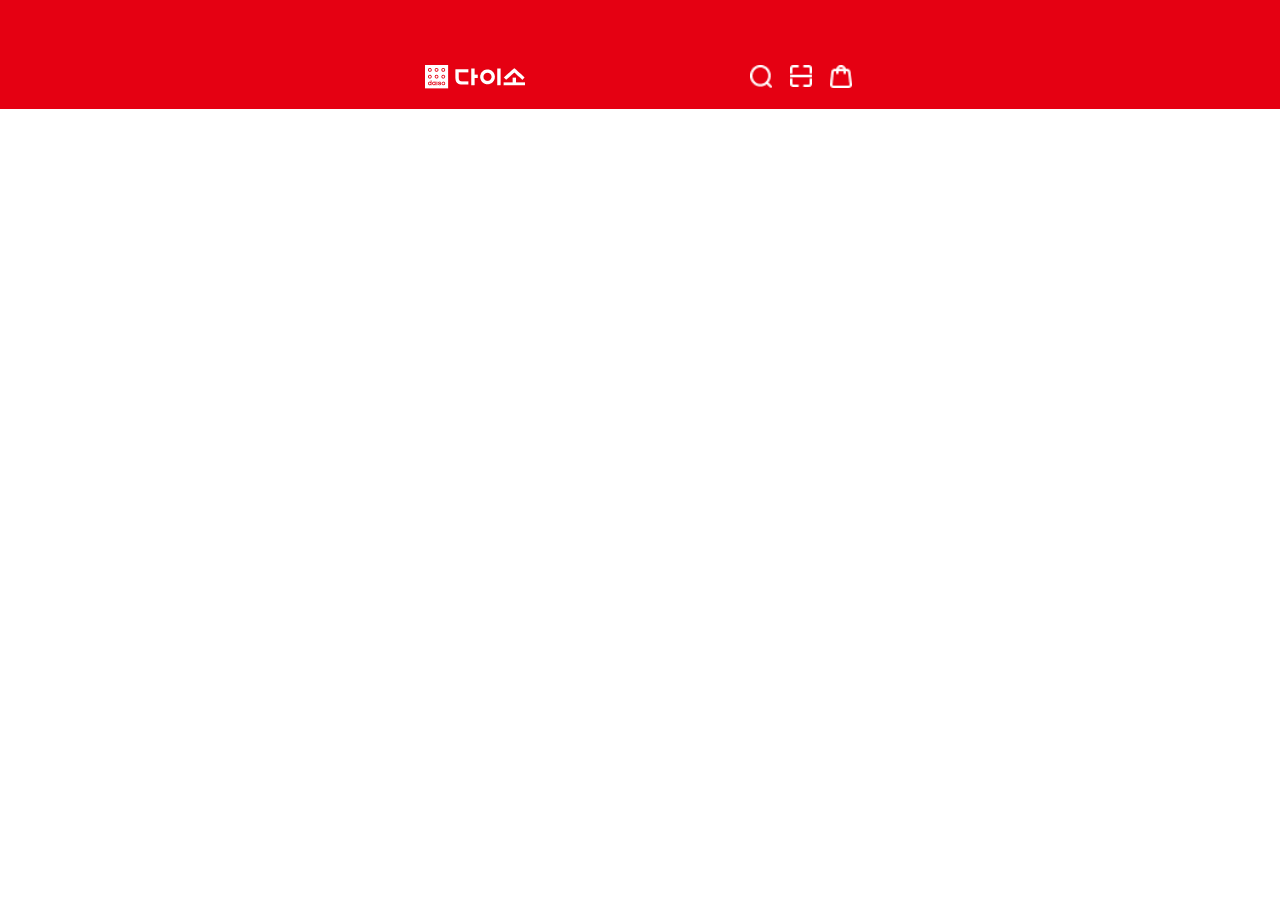
<file: sub01/header.html>
<!DOCTYPE html>
<html lang="ko">

<head>
    <meta charset="UTF-8">
    <meta name="viewport" content="width=device-width, initial-scale=1.0">
    <title>header</title>
    <style>
        * {
            margin: 0;
            padding: 0;
            box-sizing: border-box;
        }

        body {
            color: #333;
            line-height: 1;
            font-family: 'Pretendard-Regular';
        }

        li {
            list-style: none;
        }

        a {
            color: inherit;
            text-decoration: none;
        }

        .inner {
            max-width: 430px;
            width: calc(100 - 30px);
            margin: 0 auto;
        }

        .header {
            background-color: #E50012;
            padding: 62px 0 15px;
        }

        .header .inner {
            display: flex;
            justify-content: space-between;
            align-items: center;
        }

        .header .inner ul {
            display: flex;
        }

        .header .inner ul li {
            margin-left: 12px;
            padding: 0 3px;
            width: 28px;

            img {
                width: 100%;
            }
        }
    </style>
</head>
<body>
    <header class="header" id="header">
        <div class="inner">
            <h1><a href="#"><img src="../img/icon_logo-fff.png" alt="logo"></a></h1>
            <ul>
                <li><a href="#"><img src="../img/Icon_search.png" alt="검색"></a></li>
                <li><a href="#"><img src="../img/Icon_scan(f).png" alt="스캔"></a></li>
                <li><a href="#"><img src="../img/Icon_shop.png" alt="장바구니"></a></li>
            </ul>
        </div><!-- .inner end -->
    </header><!-- .header end -->
</body>

</html>
</file>
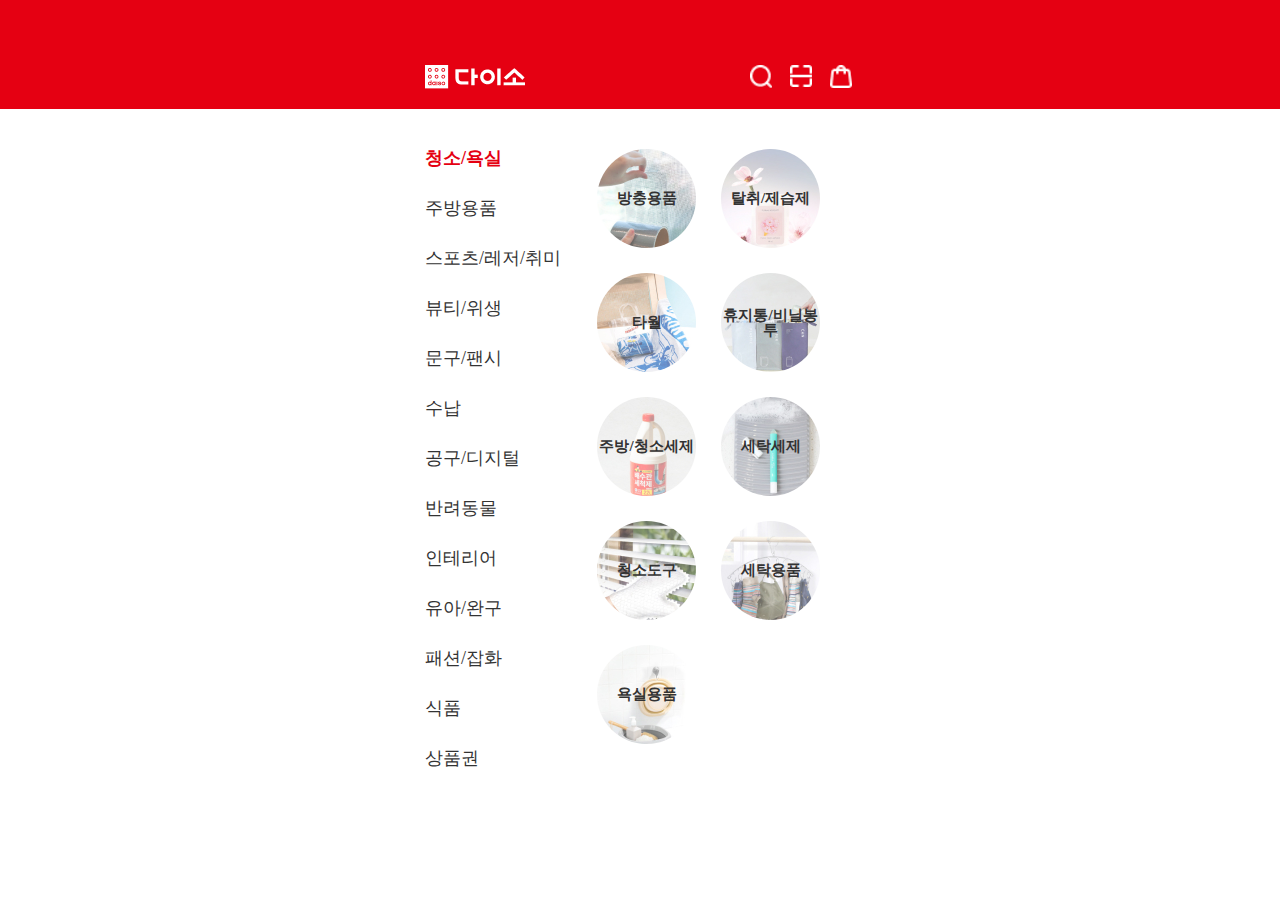
<file: sub01/카테고리.html>
<!DOCTYPE html>
<html lang="ko">
<head>
    <meta charset="UTF-8">
    <meta name="viewport" content="width=device-width, initial-scale=1.0">
    <title>카테고리</title>
    <link rel="stylesheet" href="css/cartagory.css">
</head>

<script src="../lib/jquery-3.7.1.min.js"></script>
<script>
    $(function(){

        $('.menu_wrap .menu .depth01').click(function(){

            $('.menu_wrap .menu .depth01').removeClass('on');
            $(this).addClass('on');
        })

    
    });//end
</script>
<body>
    <div class="header">
        <div class="inner">
            <h1><a href="../index.html"><img src="../img/icon_logo-fff.png" alt="logo"></a></h1>
            <ul>
                <li><a href="#"><img src="../img/Icon_search.png" alt="검색"></a></li>
                <li><a href="#"><img src="../img/Icon_scan(f).png" alt="스캔"></a></li>
                <li><a href="#"><img src="../img/Icon_shop.png" alt="장바구니"></a></li>
            </ul>
        </div><!-- .inner end -->
    </div> <!-- .header end -->

    <div class="menu_wrap inner">
        <ul class="menu">
            <li class="depth01 on">
                <a href="#">청소/욕실</a>
                <ul class="depth02 on">
                    <li style="background: url('img/청소01.jpg');"><a href="#">방충용품</a></li>
                    <li style="background: url('img/청소02.jpg');"><a href="#">탈취/제습제</a></li>
                    <li style="background: url('img/청소03.jpg');"><a href="#">타월</a></li>
                    <li style="background: url('img/청소04.jpg');"><a href="#">휴지통/비닐봉투</a></li>
                    <li style="background: url('img/청소05.jpg');"><a href="#">주방/청소세제</a></li>
                    <li style="background: url('img/청소06.jpg');"><a href="#">세탁세제</a></li>
                    <li style="background: url('img/청소07.jpg');"><a href="#">청소도구</a></li>
                    <li style="background: url('img/청소08.jpg');"><a href="#">세탁용품</a></li>
                    <li style="background: url('img/청소09.jpg');"><a href="#">욕실용품</a></li>
                </ul><!-- .depth02 -->
            </li>
            <li class="depth01">
                <a href="#">주방용품</a>
                <ul class="depth02">
                    <li style="background: url('img/주방01.jpg');"><a href="">그릇/트레이</a></li>
                    <li style="background: url('img/주방02.jpg');"><a href="#">컵/물병</a></li>
                    <li style="background: url('img/주방03.jpg');"><a href="#">보관용기</a></li>
                    <li style="background: url('img/주방04.jpg');"><a href="#">수저/커트리지</a></li>
                    <li style="background: url('img/주방05.jpg');"><a href="#">주방잡화</a></li>
                    <li style="background: url('img/주방06.jpg');"><a href="#">팬/냄비</a></li>
                    <li style="background: url('img/주방07.jpg');"><a href="#">칼/도마/채칼/가위</a></li>
                    <li style="background: url('img/주방08.jpg');"><a href="#">베이킹용품</a></li>
                    <li style="background: url('img/주방09.jpg');"><a href="#">와인용품</a></li>
                    <li style="background: url('img/주방10.jpg');"><a href="#">커피/티용품</a></li>
                </ul><!-- .depth02 -->
            </li>
            <li class="depth01">
                <a href="#">스포츠/레저/취미</a>
                <ul class="depth02">
                    <li style="background: url('img/캠핑01.jpg');"><a href="#">캠핑/여행</a></li>
                    <li style="background: url('img/캠핑02.jpg');"><a href="#">자동차용품</a></li>
                    <li style="background: url('img/캠핑03.jpg');"><a href="#">홈트레이닝</a></li>
                    <li style="background: url('img/캠핑04.jpg');"><a href="#">구기/라켓운동</a></li>
                    <li style="background: url('img/캠핑05.jpg');"><a href="#">등산/수영/골프</a></li>
                    <li style="background: url('img/캠핑06.jpg');"><a href="#">취미</a></li>
                    <li style="background: url('img/캠핑07.jpg');"><a href="#">수예용품</a></li>
                </ul><!-- .depth02 -->
            </li>
            <li class="depth01">
                <a href="#">뷰티/위생</a>
                <ul class="depth02">
                    <li style="background: url('img/뷰티01.jpg');"><a href="#">스킨케어</a></li>
                    <li style="background: url('img/뷰티02.jpg');"><a href="#">메이크업</a></li>
                    <li style="background: url('img/뷰티03.jpg');"><a href="#">네일용품</a></li>
                    <li style="background: url('img/뷰티04.jpg');"><a href="#">미용용품</a></li>
                    <li style="background: url('img/뷰티05.jpg');"><a href="#">맨케어</a></li>
                    <li style="background: url('img/뷰티06.jpg');"><a href="#">가정의료용품</a></li>
                    <li style="background: url('img/뷰티07.jpg');"><a href="#">마스크</a></li>
                </ul><!-- .depth02 end -->
            </li>
            <li class="depth01">
                <a href="#">문구/팬시</a>
                <ul class="depth02">
                    <li style="background: url('img/문구01.jpg');"><a href="#">스티커류</a></li>
                    <li style="background: url('img/문구02.jpg');"><a href="#">문구/사무용품</a></li>
                    <li style="background: url('img/문구03.jpg');"><a href="#">필기용품</a></li>
                    <li style="background: url('img/문구04.jpg');"><a href="#">카드/편지/봉투</a></li>
                    <li style="background: url('img/문구05.jpg');"><a href="#">미술용품</a></li>
                    <li style="background: url('img/문구06.jpg');"><a href="#">보드/칠판</a></li>
                    <li style="background: url('img/문구07.jpg');"><a href="#">파티/이벤트용품</a></li>
                </ul><!-- .depth02 end -->
            </li>
            <li class="depth01">
                <a href="#">수납</a>
                <ul class="depth02">
                    <li style="background: url('img/수납01.jpg');"><a href="#">수납정리함</a></li>
                    <li style="background: url('img/수납02.jpg');"><a href="#">바구니류</a></li>
                    <li style="background: url('img/수납03.jpg');"><a href="#">사무수납</a></li>
                    <li style="background: url('img/수납04.jpg');"><a href="#">행거/후크</a></li>
                    <li style="background: url('img/수납05.jpg');"><a href="#">네트망</a></li>
                </ul><!-- .depth02 end -->
            </li>
            <li class="depth01">
                <a href="#">공구/디지털</a>
                <ul class="depth02">
                    <li style="background: url('img/공구01.jpg');"><a href="#">공구용품</a></li>
                    <li style="background: url('img/공구02.jpg');"><a href="#">건전지/콘센트</a></li>
                    <li style="background: url('img/공구03.jpg');"><a href="#">조명/전구</a></li>
                    <li style="background: url('img/공구04.jpg');"><a href="#">컴퓨터</a></li>
                    <li style="background: url('img/공구05.jpg');"><a href="#">휴대폰</a></li>
                    <li style="background: url('img/공구06.jpg');"><a href="#">이어폰</a></li>
                    <li style="background: url('img/공구07.jpg');"><a href="#">소형가전</a></li>
                </ul><!-- .depth02 end -->
            </li>
            <li class="depth01">
                <a href="#">반려동물</a>
                <ul class="depth02">
                    <li style="background: url('img/뷰티01.jpg');"><a href="#">수납정리함</a></li>
                    <li style="background: url('img/뷰티01.jpg');"><a href="#">바구니류</a></li>
                    <li style="background: url('img/뷰티01.jpg');"><a href="#">사무수납</a></li>
                    <li style="background: url('img/뷰티01.jpg');"><a href="#">행거/후크</a></li>
                    <li style="background: url('img/뷰티01.jpg');"><a href="#">네트망</a></li>
                </ul><!-- .depth02 end -->
            </li>
            <li class="depth01">
                <a href="#">인테리어</a>
                <ul class="depth02">
                    <li style="background: url('img/뷰티01.jpg');"><a href="#">수납정리함</a></li>
                    <li style="background: url('img/뷰티01.jpg');"><a href="#">바구니류</a></li>
                    <li style="background: url('img/뷰티01.jpg');"><a href="#">사무수납</a></li>
                    <li style="background: url('img/뷰티01.jpg');"><a href="#">행거/후크</a></li>
                    <li style="background: url('img/뷰티01.jpg');"><a href="#">네트망</a></li>
                </ul><!-- .depth02 end -->
            </li>
            <li class="depth01">
                <a href="#">유아/완구</a>
                <ul class="depth02">
                    <li style="background: url('img/뷰티01.jpg');"><a href="#">수납정리함</a></li>
                    <li style="background: url('img/뷰티01.jpg');"><a href="#">바구니류</a></li>
                    <li style="background: url('img/뷰티01.jpg');"><a href="#">사무수납</a></li>
                    <li style="background: url('img/뷰티01.jpg');"><a href="#">행거/후크</a></li>
                    <li style="background: url('img/뷰티01.jpg');"><a href="#">네트망</a></li>
                </ul><!-- .depth02 end -->
            </li>
            <li class="depth01">
                <a href="#">패션/잡화</a>
                <ul class="depth02">
                    <li style="background: url('img/뷰티01.jpg');"><a href="#">수납정리함</a></li>
                    <li style="background: url('img/뷰티01.jpg');"><a href="#">바구니류</a></li>
                    <li style="background: url('img/뷰티01.jpg');"><a href="#">사무수납</a></li>
                    <li style="background: url('img/뷰티01.jpg');"><a href="#">행거/후크</a></li>
                    <li style="background: url('img/뷰티01.jpg');"><a href="#">네트망</a></li>
                </ul><!-- .depth02 end -->
            </li>
            <li class="depth01">
                <a href="#">식품</a>
                <ul class="depth02">
                    <li style="background: url('img/뷰티01.jpg');"><a href="#">수납정리함</a></li>
                    <li style="background: url('img/뷰티01.jpg');"><a href="#">바구니류</a></li>
                    <li style="background: url('img/뷰티01.jpg');"><a href="#">사무수납</a></li>
                    <li style="background: url('img/뷰티01.jpg');"><a href="#">행거/후크</a></li>
                    <li style="background: url('img/뷰티01.jpg');"><a href="#">네트망</a></li>
                </ul><!-- .depth02 end -->
            </li>
            <li class="depth01">
                <a href="#">상품권</a>
                <ul class="depth02">
                    <li style="background-color: cornsilk;"><a href="#">구매처 확인</a></li>
                    <li style="background-color: rgb(228, 171, 125);"><a href="#">대량구매</a></li>
                </ul><!-- .depth02 end -->
            </li>
            
        </ul><!-- .menu end -->


            
    </div><!-- .menu_wrap end -->

</body>
</html>
</file>
<file: sub01/css/cartagory.css>
@charset "utf-8";
* {
    margin: 0;
    padding: 0;
    box-sizing: border-box;
}

body {
    color: #333;
    line-height: 1;
    font-family: 'Pretendard-Regular';
}

li {
    list-style: none;
}

a {
    color: inherit;
    text-decoration: none;
}

.inner {
    max-width: 430px;
    width: calc(100% - 30px);
    margin: 0 auto;
}

.header {
    background-color: #E50012;
    padding: 62px 0 15px;
}

.header .inner {
    display: flex;
    justify-content: space-between;
    align-items: center;
}

.header .inner ul {
    display: flex;
}

.header .inner ul li {
    margin-left: 12px;
    padding: 0 3px;
    width: 28px;

    img {
        width: 100%;
    }
}
.menu_wrap {
    margin: 0 auto;
}
.menu_wrap .menu {
    position: relative;
}
.menu_wrap .menu .depth01 {
    display: flex;
    margin-top: 40px;
    height: 10px;
}
.menu_wrap .menu .depth01.on > a{
    font-weight: bold;
    color: #E50012;
}
.menu_wrap .menu .depth01 > a {
    width: 40%;
    font-size: 18px;
}
.menu_wrap .menu .depth01 .depth02 {
    display: flex;
    flex-wrap: wrap;
    width: 60%;
    gap: 25px;
    position: absolute;
    top: 0;
    right: 0;
    font-size: 15px;
    font-weight: bold;
    display: none;
    li {
        width: 99px;
        height: 99px;
        border-radius: 50%;
        text-align: center;
        align-content: center;
    }
}
.menu_wrap .menu .depth01.on .depth02 {
    display: flex;
}
.menu_wrap .menu li {
    background-color: #ffffff79;
}

@media screen and (max-width:400px) {
    .menu_wrap .menu .depth01 .depth02 {
        flex-wrap: wrap;
    }
    .menu_wrap .menu .depth01 .depth02 li {
        margin-bottom: 5px;
        width: 80%;
        height: 60px;
        border-radius: 0;
    }
}
</file>
